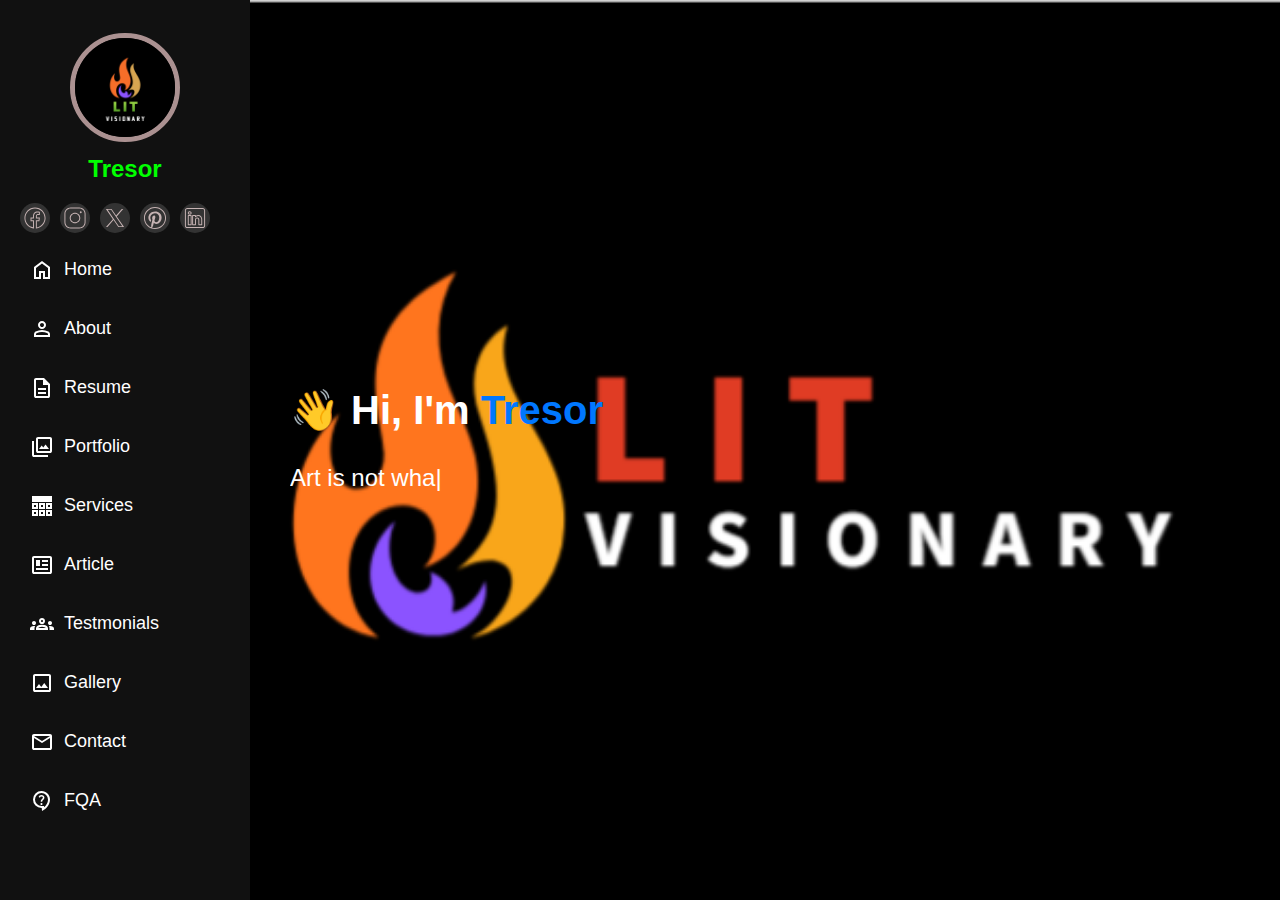
<file: index.html>
<!DOCTYPE html>
<html lang="en">

<head>
    <meta charset="UTF-8">
    <meta name="viewport" content="width=device-width, initial-scale=1.0">
    <title>Tresor | Personal Website</title>
    <link rel="shortcut icon" href="log.png" type="image/x-icon">
    <link rel="stylesheet" href="style.css">
    <svg style="display: none;">
        <symbol id="attachment-icon" viewBox="0 0 24 24" fill="none" stroke="currentColor" stroke-width="2"
            stroke-linecap="round" stroke-linejoin="round">
            <path
                d="M21.44 11.05L12 20.5a5.5 5.5 0 0 1-7.78-7.78l8.49-8.49a3.5 3.5 0 0 1 4.95 4.95L8.87 18.46a1.5 1.5 0 0 1-2.12-2.12L15 8" />
        </symbol>
    </svg>
</head>

<body>
    <div class="mobile-icon" onclick="toggleSidebar()">
        <span>&#9776;</span> <!-- Hamburger Icon -->
    </div>
    <!-- Main Container -->
    <div class="container">
        <!-- Left Block: Sidebar -->
        <nav class="sidebar">
            <div class="image">
                <img src="log.png" alt="">
            </div>

            <h2 class="logo">Tresor</h2>

            <ul class="social-media">
                <li><a href="https://facebook.com" target="_blank">
                        <svg class="icon">
                            <use xlink:href="icons.svg#facebook"></use>
                        </svg>
                    </a></li>
                <li><a href="https://instagram.com" target="_blank">
                        <svg class="icon">
                            <use xlink:href="icons.svg#instagram"></use>
                        </svg>
                    </a></li>
                <li><a href="https://x.com" target="_blank">
                        <svg class="icon">
                            <use xlink:href="icons.svg#x"></use>
                        </svg>
                    </a></li>
                <li><a href="https://pinterest.com" target="_blank">
                        <svg class="icon">
                            <use xlink:href="icons.svg#pinterest"></use>
                        </svg>
                    </a></li>
                <li><a href="https://linkedin.com" target="_blank">
                        <svg class="icon">
                            <use xlink:href="icons.svg#linked-in"></use>
                        </svg>
                    </a></li>
            </ul>

            <ul class="main-links">
                <li><a href="#home"><svg class="icon">
                            <use xlink:href="icon.svg#home"></use>
                        </svg>Home</a></li>
                <li><a href="#about"><svg class="icon">
                            <use xlink:href="icon.svg#about"></use>
                        </svg>About</a></li>
                <li><a href="#resume"><svg class="icon">
                            <use xlink:href="icon.svg#file"></use>
                        </svg>Resume</a></li>
                <li><a href="#portfolio"><svg class="icon">
                            <use xlink:href="icon.svg#portfolio"></use>
                        </svg>Portfolio</a></li>
                <li><a href="#service"><svg class="icon">
                            <use xlink:href="icon.svg#service"></use>
                        </svg>Services</a></li>
                <li><a href="#article"><svg class="icon">
                            <use xlink:href="icon.svg#blog"></use>
                        </svg>Article</a></li>
                <li><a href="#testmonials"><svg class="icon">
                            <use xlink:href="icon.svg#testmonial"></use>
                        </svg>Testmonials</a></li>
                <li><a href="#gallery"><svg class="icon">
                            <use xlink:href="icon.svg#gallery"></use>
                        </svg>Gallery</a></li>
                <li><a href="#contact"><svg class="icon">
                            <use xlink:href="icon.svg#contact"></use>
                        </svg>Contact</a></li>
                <li><a href="#fqa"><svg class="icon">
                            <use xlink:href="icon.svg#fqa"></use>
                        </svg>FQA</a></li>
            </ul>
        </nav>

        <!-- Right Block: Content -->
        <main class="content">
            <section id="home">
                <h1>👋 Hi, I'm <span class="name">Tresor</span></h1>
                <p class="quote"></p>
            </section>

            <section id="about">
                <div class="containe">
                    <h1 class="section-heading">About</h1>
                    <p class="intro-text">
                        I'm a dedicated and ambitious individual focused on turning visions into reality. With a strong
                        passion for growth, development, and impact, I continuously seek innovative ways to build,
                        inspire, and create lasting value. Committed to excellence and transformation, my journey is
                        driven by a clear vision of success, innovation, and making a meaningful difference.
                    </p>

                    <div class="about-content">
                        <div class="about-text">
                            <h3>UI/UX Designer & Web Developer</h3>
                            <p>
                                I am a creative UI/UX designer and web developer with a passion for building modern,
                                user-friendly websites and applications.
                            </p>

                            <ul class="about-list">
                                <li><strong>Birthday:</strong> <span>May 1, 1995</span></li>
                                <li><strong>Website:</strong> <span>www.example.com</span></li>
                                <li><strong>Phone:</strong> <span>+123 456 7890</span></li>
                                <li><strong>City:</strong> <span>New York, USA</span></li>
                                <li><strong>Age:</strong> <span>30</span></li>
                                <li><strong>Degree:</strong> <span>Master</span></li>
                                <li><strong>Email:</strong> <span>email@example.com</span></li>
                                <li><strong>Freelance:</strong> <span>Available</span></li>
                            </ul>
                        </div>

                        <div class="about-image">
                            <img src="log.png" alt="Profile Picture">
                        </div>
                    </div>

                    <p class="extra-text">
                        I take pride in delivering high-quality, visually appealing designs that enhance user
                        experience.
                        My expertise includes UI/UX design, front-end development, and creating intuitive digital
                        experiences.
                    </p>
                </div>
            </section>

            <section id="skills">
                <div class="container-sikills">
                    <h2 class="main-h2">Skills</h2>
                    <p>I specialize in front-end and back-end web development, building responsive and dynamic websites.
                    </p>

                    <div class="skill-content">
                        <div class="skill">
                            <div class="skills-header">
                                <h3>HTML</h3>
                                <h3 class="percent">100%</h3>
                            </div>
                            <div class="skill-bar">
                                <div class="skill-fill html"></div>
                            </div>
                        </div>

                        <div class="skill">
                            <div class="skills-header">
                                <h3>CSS</h3>
                                <h3 class="percent">85%</h3>
                            </div>
                            <div class="skill-bar">
                                <div class="skill-fill css"></div>
                            </div>
                        </div>

                        <div class="skill">
                            <div class="skills-header">
                                <h3>JavaScript</h3>
                                <h3 class="percent">75%</h3>
                            </div>
                            <div class="skill-bar">
                                <div class="skill-fill js"></div>
                            </div>
                        </div>

                        <div class="skill">
                            <div class="skills-header">
                                <h3>PHP</h3>
                                <h3 class="percent">60%</h3>
                            </div>
                            <div class="skill-bar">
                                <div class="skill-fill php"></div>
                            </div>
                        </div>
                    </div>
                </div>
            </section>

            <section id="resume">
                <h1 class="section-heading">Resume</h1>
                <div class="resume">
                    <div class="resume-sidebar">
                        <header>
                            <h2 class="name">Ingeri Tresor</h2>
                            <p>Web Developer | Designer</p>
                        </header>
                        <div class="section contact">
                            <h2>Contact</h2>
                            <p>Email: your.email@example.com</p>
                            <p>Phone: +123 456 7890</p>
                            <p>Website: yourwebsite.com</p>
                        </div>
                        <div class="section skills">
                            <h2>Skills</h2>
                            <ul>
                                <li>HTML, CSS, JavaScript</li>
                                <li>PHP, MySQL</li>
                                <li>Responsive Web Design</li>
                                <li>UI/UX Design</li>
                            </ul>
                        </div>
                    </div>
                    <div class="main-content">
                        <div class="section experience">
                            <h2>Work Experience</h2>
                            <p><strong>Job Title - Company Name</strong></p>
                            <p>Month Year - Present</p>
                            <p>Brief description of your responsibilities and achievements.</p>
                        </div>
                        <div class="section education">
                            <h2>Education</h2>
                            <p><strong>Degree - University Name</strong></p>
                            <p>Year of Graduation</p>
                        </div>
                    </div>
                </div>
            </section>

            <section id="stats">
                <h2 class="main-h2">By the Numbers</h2>
                <div class="stats-container">
                    <div class="stat-box">
                        <svg class="icons">
                            <use xlink:href="stats.svg#happy-client"></use>
                        </svg>
                        <div class="stat-des">
                            <h3>232</h3>
                            <p>Happy Clients</p>
                        </div>
                    </div>
                    <div class="stat-box">
                        <svg class="icons">
                            <use xlink:href="stats.svg#projects"></use>
                        </svg>
                        <div class="stat-des">
                            <h3>521</h3>
                            <p>Projects</p>
                        </div>
                    </div>
                    <div class="stat-box">
                        <svg class="icons">
                            <use xlink:href="stats.svg#support"></use>
                        </svg>
                        <div class="stat-des">
                            <h3>1453</h3>
                            <p>Hours Of Support</p>
                        </div>
                    </div>
                    <div class="stat-box">
                        <svg class="icons">
                            <use xlink:href="stats.svg#hard-work"></use>
                        </svg>
                        <div class="stat-des">
                            <h3>32</h3>
                            <p>Hard Workers</p>
                        </div>
                    </div>
                </div>
            </section>

            <section id="portfolio">
                <h1 class="section-heading">My Portfolio</h1>

                <div class="filter-buttons">
                    <button onclick="filterProjects('all')" class="active">All</button>
                    <button onclick="filterProjects('apps')">Apps</button>
                    <button onclick="filterProjects('websites')">Websites</button>
                    <button onclick="filterProjects('projects')">Projects</button>
                </div>

                <div class="portfolio">
                    <!-- Projects -->
                    <div class="project projects">
                        <div class="project-content">
                            <img src="log.png" alt="Chatbot Integration">
                            <div class="overlay">
                                <h3>Chatbot Integration</h3>
                                <div class="actions">
                                    <span class="view-image" onclick="openImageModal('log.png')">+</span>
                                    <span class="view-details" onclick="openDetailsModal('chatbot-details')">
                                        <svg width="24" height="24">
                                            <use xlink:href="#attachment-icon"></use>
                                        </svg>
                                    </span>
                                </div>
                            </div>
                        </div>
                    </div>

                    <div class="project projects">
                        <div class="project-content">
                            <img src="log.png" alt="AI Assistant">
                            <div class="overlay">
                                <h3>AI Assistant</h3>
                                <div class="actions">
                                    <span class="view-image" onclick="openImageModal('log.png')">+</span>
                                    <span class="view-details" onclick="openDetailsModal('ai-assistant-details')"><svg
                                            width="24" height="24">
                                            <use xlink:href="#attachment-icon"></use>
                                        </svg></span>
                                </div>
                            </div>
                        </div>
                    </div>

                    <div class="project projects">
                        <div class="project-content">
                            <img src="log.png" alt="Automation Tool">
                            <div class="overlay">
                                <h3>Automation Tool</h3>
                                <div class="actions">
                                    <span class="view-image" onclick="openImageModal('log.png')">+</span>
                                    <span class="view-details" onclick="openDetailsModal('automation-tool-details')">
                                        <svg width="24" height="24">
                                            <use xlink:href="#attachment-icon"></use>
                                        </svg></span>
                                </div>
                            </div>
                        </div>
                    </div>

                    <!-- Apps -->
                    <div class="project apps">
                        <div class="project-content">
                            <img src="log.png" alt="Task Manager App">
                            <div class="overlay">
                                <h3>Task Manager App</h3>
                                <div class="actions">
                                    <span class="view-image" onclick="openImageModal('log.png')">+</span>
                                    <span class="view-details" onclick="openDetailsModal('task-manager-details')">
                                        <svg width="24" height="24">
                                            <use xlink:href="#attachment-icon"></use>
                                        </svg>
                                    </span>
                                </div>
                            </div>
                        </div>
                    </div>

                    <div class="project apps">
                        <div class="project-content">
                            <img src="log.png" alt="Expense Tracker">
                            <div class="overlay">
                                <h3>Expense Tracker</h3>
                                <div class="actions">
                                    <span class="view-image" onclick="openImageModal('log.png')">+</span>
                                    <span class="view-details" onclick="openDetailsModal('expense-tracker-details')">
                                        <svg width="24" height="24">
                                            <use xlink:href="#attachment-icon"></use>
                                        </svg>
                                    </span>
                                </div>
                            </div>
                        </div>
                    </div>

                    <div class="project apps">
                        <div class="project-content">
                            <img src="log.png" alt="Health Tracker">
                            <div class="overlay">
                                <h3>Health Tracker</h3>
                                <div class="actions">
                                    <span class="view-image" onclick="openImageModal('log.png')">+</span>
                                    <span class="view-details" onclick="openDetailsModal('health-tracker-details')">
                                        <svg width="24" height="24">
                                            <use xlink:href="#attachment-icon"></use>
                                        </svg>
                                    </span>
                                </div>
                            </div>
                        </div>
                    </div>

                    <!-- Websites -->
                    <div class="project websites">
                        <div class="project-content">
                            <img src="log.png" alt="E-Commerce Store">
                            <div class="overlay">
                                <h3>E-Commerce Store</h3>
                                <div class="actions">
                                    <span class="view-image" onclick="openImageModal('log.png')">+</span>
                                    <span class="view-details" onclick="openDetailsModal('ecommerce-details')">
                                        <svg width="24" height="24">
                                            <use xlink:href="#attachment-icon"></use>
                                        </svg>
                                    </span>
                                </div>
                            </div>
                        </div>
                    </div>

                    <div class="project websites">
                        <div class="project-content">
                            <img src="log.png" alt="Portfolio Website">
                            <div class="overlay">
                                <h3>Portfolio Website</h3>
                                <div class="actions">
                                    <span class="view-image" onclick="openImageModal('log.png')">+</span>
                                    <span class="view-details" onclick="openDetailsModal('portfolio-details')">
                                        <svg width="24" height="24">
                                            <use xlink:href="#attachment-icon"></use>
                                        </svg>
                                    </span>
                                </div>
                            </div>
                        </div>
                    </div>

                    <div class="project websites">
                        <div class="project-content">
                            <img src="log.png" alt="Blog Platform">
                            <div class="overlay">
                                <h3>Blog Platform</h3>
                                <div class="actions">
                                    <span class="view-image" onclick="openImageModal('log.png')">+</span>
                                    <span class="view-details" onclick="openDetailsModal('blog-platform-details')">
                                        <svg width="24" height="24">
                                            <use xlink:href="#attachment-icon"></use>
                                        </svg>
                                    </span>
                                </div>
                            </div>
                        </div>
                    </div>
                </div>

                <!-- Hidden Details Sections -->
                <div id="chatbot-details" class="project-details hidden">
                    <h2>Chatbot Integration</h2>
                    <p>A chatbot powered by AI for customer service automation.</p>
                </div>

                <div id="ai-assistant-details" class="project-details hidden">
                    <h2>AI Assistant</h2>
                    <p>A smart AI assistant to automate daily tasks.</p>
                </div>

                <div id="automation-tool-details" class="project-details hidden">
                    <h2>Automation Tool</h2>
                    <p>A tool that automates repetitive tasks to boost efficiency.</p>
                </div>

                <div id="task-manager-details" class="project-details hidden">
                    <h2>Task Manager App</h2>
                    <p>A mobile task manager built using React Native and Firebase.</p>
                </div>

                <div id="expense-tracker-details" class="project-details hidden">
                    <h2>Expense Tracker</h2>
                    <p>A budgeting and expense tracking app for mobile users.</p>
                </div>

                <div id="health-tracker-details" class="project-details hidden">
                    <h2>Health Tracker</h2>
                    <p>A mobile app to track fitness and health goals.</p>
                </div>

                <div id="ecommerce-details" class="project-details hidden">
                    <h2>E-Commerce Store</h2>
                    <p>An online store with product listing, cart, and payment integration.</p>
                </div>

                <div id="portfolio-details" class="project-details hidden">
                    <h2>Portfolio Website</h2>
                    <p>A professional portfolio website to showcase work and skills.</p>
                </div>

                <div id="blog-platform-details" class="project-details hidden">
                    <h2>Blog Platform</h2>
                    <p>A blogging platform with user authentication and content management.</p>
                </div>

                <!-- Project Details Modal -->
                <div class="modal" id="detailsModal">
                    <div class="modal-content">
                        <span class="close" onclick="closeModal()">&times;</span>
                        <div id="modalBody"></div>
                    </div>
                </div>


                <!-- Image Modal -->
                <div class="modal" id="imageModal">
                    <span class="close" onclick="closeModal()">&times;</span>
                    <img class="modal-content" id="modalImg">
                </div>
            </section>

            <section id="service">
                <h1 class="section-heading">Our Services</h1>
                <div class="services">
                    <div class="service">
                        <h2>Web Development</h2>
                        <p>We create responsive and modern websites tailored to your needs, including e-commerce
                            platforms, CMS,
                            and web applications.
                            Our sites are optimized for speed, mobile responsiveness, and SEO to enhance user experience
                            and
                            visibility.
                        </p>
                    </div>
                    <div class="service">
                        <h2>Graphic Design</h2>
                        <p>Professional graphic design services including logos, branding, marketing materials, and
                            UI/UX
                            design.
                            We craft visually appealing graphics that enhance brand identity, improve customer
                            engagement, and
                            communicate
                            your message effectively across digital and print media.</p>
                    </div>
                    <div class="service">
                        <h2>E-Services</h2>
                        <p>Providing digital solutions to streamline business operations. Our services include online
                            booking
                            systems,
                            secure payment integrations, workflow automation, cloud-based tools, and IT consultancy. We
                            help
                            businesses
                            improve efficiency while ensuring smooth user interactions and convenience.</p>
                    </div>
                    <div class="service">
                        <h2>Data Analysis</h2>
                        <p>Helping businesses make data-driven decisions with analytics and insights. We specialize in
                            data
                            collection,
                            visualization, and performance tracking to uncover trends, optimize operations, and drive
                            strategic
                            growth.
                            Our insights help businesses stay ahead in competitive markets.</p>
                    </div>
                </div>

            </section>

            <section id="article">
                <h1 class="section-heading">Articles</h1>

                <!-- Search Input -->
                <div class="search">
                    <input type="text" id="search-input" placeholder="Search for articles..."
                        onkeyup="filterArticles()" />
                </div>

                <!-- Filters -->
                <div class="filters">
                    <label class="filter-checkbox"><input type="checkbox" id="filter-trending"
                            onchange="filterArticles()" /> 🔥 Trending</label>
                    <label class="filter-checkbox"><input type="checkbox" id="filter-featured"
                            onchange="filterArticles()" /> ⭐ Featured</label>
                    <label class="filter-checkbox"><input type="checkbox" id="filter-new" onchange="filterArticles()" />
                        🆕 New</label>
                    <label class="filter-checkbox"><input type="checkbox" id="filter-frontend"
                            onchange="filterArticles()" /> 🎨 Frontend</label>
                    <label class="filter-checkbox"><input type="checkbox" id="filter-backend"
                            onchange="filterArticles()" /> ⚙️ Backend</label>
                </div>

                <div id="articles-list" class="articles-list">
                    <!-- Article links will be dynamically inserted here -->
                </div>
            </section>

            <section id="testmonials">
                <h1 class="section-heading">Testimonials</h1>
                <div class="testimonial-container" onmouseover="pauseSlider()" onmouseleave="resumeSlider()">
                    <div class="testimonial-wrapper">
                        <div class="testimonial">
                            <div class="testimonial-content">
                                <p>
                                    <span class="p-span-t">“</span>
                                    Magnam dolores commodi suscipit. Necessitatibus eius consequatur ex aliquid fuga eum
                                    quidem. Sit
                                    sint consectetur velit. Quisquam quos quisquam cupiditate. Et nemo qui impedit
                                    suscipit alias
                                    ea. Quia fugiat sit in iste officiis commodi quidem hic quas
                                    <span class="p-span-b">”</span>
                                </p>
                                <span class="span"></span>
                            </div>
                            <div class="testimonial-img">
                                <img src="log.png" alt="User 1">
                                <h4>User 1</h4>
                                <h5>Designer</h5>
                            </div>
                        </div>
                        <div class="testimonial">
                            <div class="testimonial-content">
                                <p>
                                    <span class="p-span-t">“</span>
                                    Magnam dolores commodi suscipit. Necessitatibus eius consequatur ex aliquid fuga eum
                                    quidem. Sit
                                    sint consectetur velit. Quisquam quos quisquam cupiditate. Et nemo qui impedit
                                    suscipit alias
                                    ea. Quia fugiat sit in iste officiis commodi quidem hic quas
                                    <span class="p-span-b">”</span>
                                </p>
                                <span class="span"></span>
                            </div>
                            <div class="testimonial-img">
                                <img src="log.png" alt="User 2">
                                <h4>User 2</h4>
                                <h5>Manager</h5>
                            </div>
                        </div>
                        <div class="testimonial">
                            <div class="testimonial-content">
                                <p>
                                    <span class="p-span-t">“</span>
                                    Magnam dolores commodi suscipit. Necessitatibus eius consequatur ex aliquid fuga eum
                                    quidem. Sit
                                    sint consectetur velit. Quisquam quos quisquam cupiditate. Et nemo qui impedit
                                    suscipit alias
                                    ea. Quia fugiat sit in iste officiis commodi quidem hic quas
                                    <span class="p-span-b">”</span>
                                </p>
                                <span class="span"></span>
                            </div>
                            <div class="testimonial-img">
                                <img src="log.png" alt="User 3">
                                <h4>User 3</h4>
                                <h5>Enterprenuer</h5>
                            </div>
                        </div>
                        <div class="testimonial">
                            <div class="testimonial-content">
                                <p>
                                    <span class="p-span-t">“</span>
                                    Magnam dolores commodi suscipit. Necessitatibus eius consequatur ex aliquid fuga eum
                                    quidem. Sit
                                    sint consectetur velit. Quisquam quos quisquam cupiditate. Et nemo qui impedit
                                    suscipit alias
                                    ea. Quia fugiat sit in iste officiis commodi quidem hic quas
                                    <span class="p-span-b">”</span>
                                </p>
                                <span class="span"></span>
                            </div>
                            <div class="testimonial-img">
                                <img src="log.png" alt="User 4">
                                <h4>User 4</h4>
                                <h5>Artist</h5>
                            </div>
                        </div>
                        <div class="testimonial">
                            <div class="testimonial-content">
                                <p>
                                    <span class="p-span-t">“</span>
                                    Magnam dolores commodi suscipit. Necessitatibus eius consequatur ex aliquid fuga eum
                                    quidem. Sit
                                    sint consectetur velit. Quisquam quos quisquam cupiditate. Et nemo qui impedit
                                    suscipit alias
                                    ea. Quia fugiat sit in iste officiis commodi quidem hic quas
                                    <span class="p-span-b">”</span>
                                </p>
                                <span class="span"></span>
                            </div>
                            <div class="testimonial-img">
                                <img src="log.png" alt="User 5">
                                <h4>User 5</h4>
                                <h5>Teacher</h5>
                            </div>
                        </div>
                        <div class="testimonial">
                            <div class="testimonial-content">
                                <p>
                                    <span class="p-span-t">“</span>
                                    Magnam dolores commodi suscipit. Necessitatibus eius consequatur ex aliquid fuga eum
                                    quidem. Sit
                                    sint consectetur velit. Quisquam quos quisquam cupiditate. Et nemo qui impedit
                                    suscipit alias
                                    ea. Quia fugiat sit in iste officiis commodi quidem hic quas
                                    <span class="p-span-b">”</span>
                                </p>
                                <span class="span"></span>
                            </div>
                            <div class="testimonial-img">
                                <img src="log.png" alt="User 6">
                                <h4>User 6</h4>
                                <h5>Store Owner</h5>
                            </div>
                        </div>
                    </div>
                </div>
        
                <!-- Dots Below -->
                <div class="dots-container"></div>
            </section>

            <section id="gallery">
                <h1 class="section-heading">Gallery</h1>
                <!-- Gallery Grid -->
                <div class="gallery">
                    <div class="gallery-item" onclick="openModalGallery('log.png')">
                        <img src="log.png" alt="Abstract Painting">
                        <p class="image-description">Abstract Painting</p>
                    </div>
                    <div class="gallery-item" onclick="openModalGallery('log.png')">
                        <img src="log.png" alt="Stone Sculpture">
                        <p class="image-description">Stone Sculpture</p>
                    </div>
                    <div class="gallery-item" onclick="openModalGallery('log.png')">
                        <img src="log.png" alt="Sauna Room">
                        <p class="image-description">Sauna Room</p>
                    </div>
                    <div class="gallery-item" onclick="openModalGallery('log.png')">
                        <img src="log.png" alt="Landscape Painting">
                        <p class="image-description">Landscape Painting</p>
                    </div>
                    <div class="gallery-item" onclick="openModalGallery('log.png')">
                        <img src="log.png" alt="Luxury Sauna">
                        <p class="image-description">Luxury Sauna</p>
                    </div>
                    <div class="gallery-item" onclick="openModalGallery('log.png')">
                        <img src="log.png" alt="Modern Art">
                        <p class="image-description">Modern Art</p>
                    </div>
                </div>

                <!-- Modal for Image Preview -->
                <div id="imageModalGallery" class="modal-gallery">
                    <span class="close" onclick="closeModalGallery()">&times;</span>
                    <img class="modal-content-gallery" id="modalImgGallery">
                </div>
            </section>

            <section id="contact">
                <h1 class="section-heading">Contact</h1>
                <div class="contact-section">
                    <div class="contact-info">
                        <h2 class="contact-info-h2">Contact Info</h2>

                        <div class="contact-ico">
                            <svg class="c-icons">
                                <use xlink:href="i.svg#location"></use>
                            </svg>
                            <p><strong>Address:</strong> <span>123 Street, City, Country</span></p>
                        </div>
                        <div class="contact-ico">
                            <svg class="c-icons">
                                <use xlink:href="i.svg#phone"></use>
                            </svg>
                            <p><strong>Phone:</strong> <span>+123 456 7890</span></p>
                        </div>
                        <div class="contact-ico">
                            <svg class="c-icons">
                                <use xlink:href="i.svg#mail"></use>
                            </svg>
                            <p><strong>Email:</strong> <span>info@example.com</span></p>
                        </div>



                        <iframe
                            src="https://www.google.com/maps/embed?pb=!1m18!1m12!1m3!1d3151.835434509715!2d144.9559231153159!3d-37.81720997975153!2m3!1f0!2f0!3f0!3m2!1i1024!2i768!4f13.1!3m3!1m2!1s0x6ad65d5df0f8fd8b%3A0xe0f9b4bfc4db6fd8!2sMelbourne%2C%20Australia!5e0!3m2!1sen!2sus!4v1617165234343!5m2!1sen!2sus"
                            allowfullscreen=""></iframe>
                    </div>
                    <div class="contact-form">
                        <h2 id="contact-info-h2">Get in Touch</h2>
                        <form>
                            <div class="form-group">
                                <label for="name">Names</label>
                                <input type="text" name="name" placeholder="Your Name" required>
                            </div>

                            <div class="form-group">
                                <label for="email">Email</label>
                                <input type="email" name="email" placeholder="Your Email" required>
                            </div>

                            <div class="form-group">
                                <label for="subject">Subject</label>
                                <input type="text" name="subject" placeholder="Subject" required>
                            </div>

                            <div class="form-group">
                                <label for="message">Message</label>
                                <textarea name="message" rows="5" placeholder="Your Message" required></textarea>
                            </div>
                            <button type="submit">Send Message</button>
                        </form>
                    </div>
                </div>
            </section>

            <section id="fqa">
                <h1 class="section-heading">Frequent Asked Question</h1>
                <div class="faq-section">
                    <div class="faq-item">
                        <div class="faq-question">What is Golden Art Painting?</div>
                        <div class="faq-answer">
                            <p>Golden Art Painting specializes in high-quality paintings and artistic designs. We
                                provide custom art pieces, modern paintings, and wall decor to suit your space.</p>
                            <p>Golden Art Painting specializes in high-quality paintings and artistic designs. We
                                provide custom art pieces, modern paintings, and wall decor to suit your space.</p>
                            <p>Golden Art Painting specializes in high-quality paintings and artistic designs. We
                                provide custom art pieces, modern paintings, and wall decor to suit your space.</p>
                            <p>Golden Art Painting specializes in high-quality paintings and artistic designs. We
                                provide custom art pieces, modern paintings, and wall decor to suit your space.</p>
                            <p>Golden Art Painting specializes in high-quality paintings and artistic designs. We
                                provide custom art pieces, modern paintings, and wall decor to suit your space.</p>
                            <p>Golden Art Painting specializes in high-quality paintings and artistic designs. We
                                provide custom art pieces, modern paintings, and wall decor to suit your space.</p>
                            <p>Golden Art Painting specializes in high-quality paintings and artistic designs. We
                                provide custom art pieces, modern paintings, and wall decor to suit your space.</p>
                            <p>Golden Art Painting specializes in high-quality paintings and artistic designs. We
                                provide custom art pieces, modern paintings, and wall decor to suit your space.</p>
                            <p>Golden Art Painting specializes in high-quality paintings and artistic designs. We
                                provide custom art pieces, modern paintings, and wall decor to suit your space.</p>
                            <p>Golden Art Painting specializes in high-quality paintings and artistic designs. We
                                provide custom art pieces, modern paintings, and wall decor to suit your space.</p>
                            <p>Golden Art Painting specializes in high-quality paintings and artistic designs. We
                                provide custom art pieces, modern paintings, and wall decor to suit your space.</p>
                        </div>
                    </div>

                    <div class="faq-item">
                        <div class="faq-question">Do you ship internationally?</div>
                        <div class="faq-answer">Yes, we offer international shipping through DHL with real-time
                            tracking. Customers
                            can track their orders through a provided tracking number after dispatch.</div>
                    </div>

                    <div class="faq-item">
                        <div class="faq-question">What payment methods do you accept?</div>
                        <div class="faq-answer">We accept Visa, Mastercard, Mobile Money (MTN & Airtel), and other
                            payment options
                            via Pesapal and Flutterwave. We ensure secure transactions for all payments.</div>
                    </div>

                    <div class="faq-item">
                        <div class="faq-question">Are your paintings hand-made?</div>
                        <div class="faq-answer">All our paintings are hand-painted by professional artists using
                            high-quality
                            materials. We ensure that every piece is unique and meets the highest standards of
                            craftsmanship.</div>
                    </div>

                    <div class="faq-item">
                        <div class="faq-question">How long does shipping take?</div>
                        <div class="faq-answer">Shipping times depend on your location. Local deliveries take 2-5
                            business days,
                            while international deliveries may take 7-14 business days.</div>
                    </div>

                    <div class="faq-item">
                        <div class="faq-question">Do you offer custom paintings?</div>
                        <div class="faq-answer">Yes, we offer custom paintings based on your preferences. You can
                            provide reference
                            images, colors, and dimensions to get a unique piece.</div>
                    </div>

                    <div class="faq-item">
                        <div class="faq-question">What materials do you use for your paintings?</div>
                        <div class="faq-answer">We use high-quality acrylic and oil paints on premium canvas. Our
                            materials ensure
                            long-lasting durability and vibrant colors.</div>
                    </div>

                    <div class="faq-item">
                        <div class="faq-question">Can I return or exchange a painting?</div>
                        <div class="faq-answer">We accept returns or exchanges within 7 days of receiving your order.
                            The painting
                            must be in its original condition. Return shipping costs apply.</div>
                    </div>

                    <div class="faq-item">
                        <div class="faq-question">How can I take care of my painting?</div>
                        <div class="faq-answer">Avoid direct sunlight and moisture. Clean gently with a dry, soft cloth.
                            Do not use
                            cleaning liquids or chemicals.</div>
                    </div>

                    <div class="faq-item">
                        <div class="faq-question">Do you offer framing services?</div>
                        <div class="faq-answer">Yes, we offer framing options for all paintings. You can select a frame
                            that suits
                            your decor during checkout.</div>
                    </div>
                </div>

                <!-- Modal -->
                <div class="modal" id="faqModal">
                    <div class="modal-content">
                        <div class="close-fqa">
                            <h2 id="modalqtn"></h2>
                            <span class="modal-close">&times;</span>
                        </div>
                        <div id="modalText"></div>
                    </div>
                </div>
            </section>

            <footer class="footer">
                <div>
                    <a href="#">Home</a>|
                    <a href="#">Gallery</a>|
                    <a href="#">Shop</a>|
                    <a href="#">Contact</a>
                </div>
                <p>&copy; 2025 Ingeri Tresor | All Rights Reserved</p>
                <p>Designed by Lit</p>
            </footer>
        </main>
    </div>
    <script src="script.js"></script>
</body>

</html>
</file>
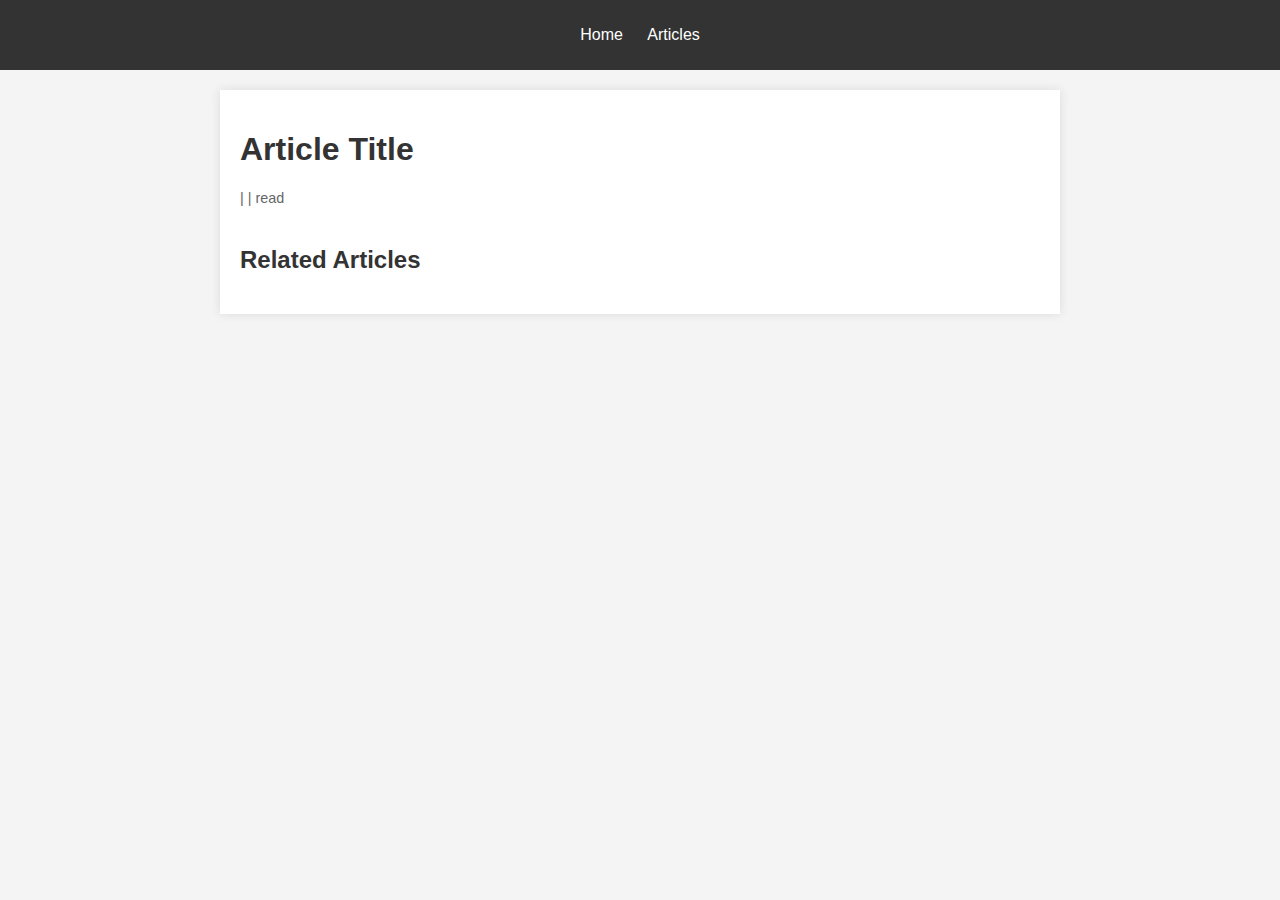
<file: articles/article-template.html>
<!DOCTYPE html>
<html lang="en">
<head>
    <meta charset="UTF-8">
    <meta name="viewport" content="width=device-width, initial-scale=1.0">
    <title id="article-title">Article Title</title>
    <link rel="stylesheet" href="styles.css">
</head>
<body>
    <!-- Header with Links -->
    <header>
        <nav>
            <ul>
                <li><a href="../index.html">Home</a></li>
                <li><a href="articles.html">Articles</a></li>
            </ul>
        </nav>
    </header>

    <!-- Main Article Section -->
    <div class="article-container">
        <article id="article-content">
            <!-- Article title -->
            <h1 id="article-title-content">Article Title</h1>
            <!-- Article meta info: author and date -->
            <div class="meta">
                <span id="author"></span> | 
                <span id="date"></span> | 
                <span id="read-time"></span> read
            </div>
            <!-- Article content -->
            <div id="article-text"></div>
        </article>

        <!-- Related Articles Section -->
        <section id="related-articles">
            <h2>Related Articles</h2>
            <ul id="related-articles-list"></ul>
        </section>
    </div>
  
    <script>
        // Function to fetch and load the article from the JSON file
        document.addEventListener("DOMContentLoaded", function() {
            const articleId = new URLSearchParams(window.location.search).get("id");
            console.log("Article ID from URL:", articleId); // Debugging log
    
            fetch("articles.json")
                .then(response => {
                    if (!response.ok) {
                        throw new Error("Network response was not ok");
                    }
                    return response.json();
                })
                .then(articles => {
                    console.log("Articles fetched:", articles); // Debugging log
    
                    const article = articles.find(a => a.id === Number(articleId));
                    console.log("Article found:", article); // Debugging log
    
                    if (article) {
                        // Set the article title
                        document.getElementById("article-title").textContent = article.title;
                        document.getElementById("article-title-content").textContent = article.title;
    
                        // Set the article meta information
                        document.getElementById("author").textContent = `By ${article.author}`;
                        document.getElementById("date").textContent = article.date;
                        
                        // Calculate reading time (approx 200 words per minute)
                        const wordCount = article.content.filter(c => c.type === "paragraph")
                                                         .map(c => c.text.split(/\s+/).length)
                                                         .reduce((sum, count) => sum + count, 0);
                        const readTime = Math.ceil(wordCount / 200);
                        document.getElementById("read-time").textContent = readTime;
    
                        // Set the article content (headings, paragraphs, lists, and tables)
                        const contentDiv = document.getElementById("article-text");
                        article.content.forEach(content => {
                            if (content.type === "heading") {
                                const heading = document.createElement(`h${content.level}`);
                                heading.textContent = content.text;
                                contentDiv.appendChild(heading);
                            } else if (content.type === "paragraph") {
                                const p = document.createElement("p");
                                p.textContent = content.text;
                                contentDiv.appendChild(p);
                            } else if (content.type === "list") {
                                const ul = document.createElement("ul");
                                content.items.forEach(item => {
                                    const li = document.createElement("li");
                                    li.textContent = item;
                                    ul.appendChild(li);
                                });
                                contentDiv.appendChild(ul);
                            } else if (content.type === "table") {
                                const table = document.createElement("table");
                                const thead = document.createElement("thead");
                                const tr = document.createElement("tr");
                                content.headers.forEach(header => {
                                    const th = document.createElement("th");
                                    th.textContent = header;
                                    tr.appendChild(th);
                                });
                                thead.appendChild(tr);
                                table.appendChild(thead);
    
                                const tbody = document.createElement("tbody");
                                content.rows.forEach(row => {
                                    const tr = document.createElement("tr");
                                    row.forEach(cell => {
                                        const td = document.createElement("td");
                                        td.textContent = cell;
                                        tr.appendChild(td);
                                    });
                                    tbody.appendChild(tr);
                                });
                                table.appendChild(tbody);
    
                                contentDiv.appendChild(table);
                            }
                        });
    
                        // Set the related articles
                        const relatedArticlesList = document.getElementById("related-articles-list");
                        article.related_articles.forEach(related => {
                            const relatedArticle = articles.find(a => a.id === related.id);
                            if (relatedArticle) {
                                const li = document.createElement("li");
                                const a = document.createElement("a");
                                a.href = `article-template.html?id=${relatedArticle.id}`;
                                a.textContent = relatedArticle.title;
                                li.appendChild(a);
                                relatedArticlesList.appendChild(li);
                            }
                        });
                    } else {
                        console.log("No article found with ID:", articleId); // Debugging log
                    }
                })
                .catch(error => {
                    console.error("Error fetching articles:", error); // Debugging log
                });
        });
    </script>
    
</body>
</html>
</file>
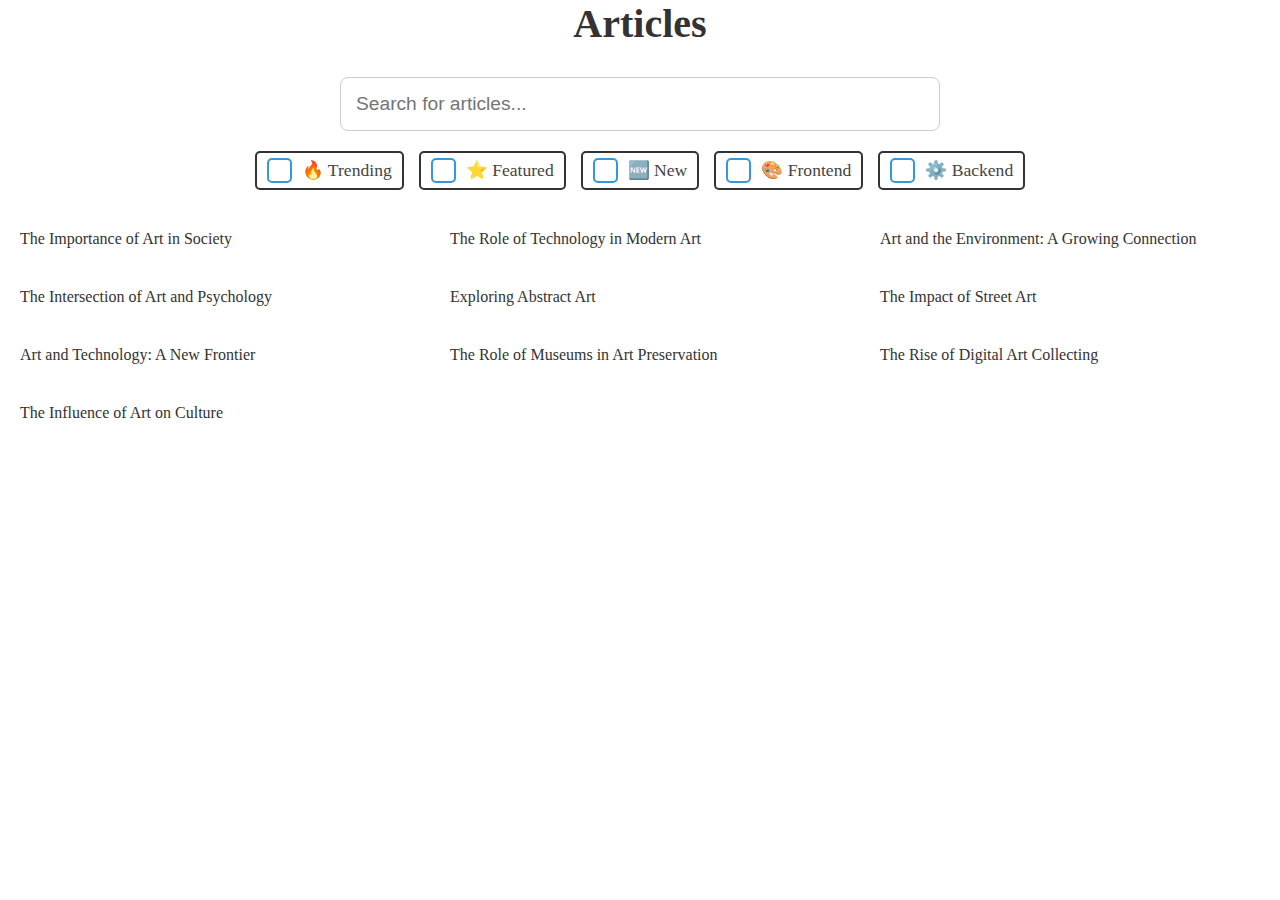
<file: articles/articles.html>
<!DOCTYPE html>
<html lang="en">
<head>
    <meta charset="UTF-8">
    <meta name="viewport" content="width=device-width, initial-scale=1.0">
    <title>Articles</title>
    <link rel="stylesheet" href="style.css">
</head>
<body>

    <h1>Articles</h1>

    <!-- Search Input -->
    <div class="search">
        <input type="text" id="search-input" placeholder="Search for articles..." onkeyup="filterArticles()" />
    </div>

    <!-- Filters -->
    <div class="filters">
        <label class="filter-checkbox"><input type="checkbox" id="filter-trending" onchange="filterArticles()" /> 🔥 Trending</label>
        <label class="filter-checkbox"><input type="checkbox" id="filter-featured" onchange="filterArticles()" /> ⭐ Featured</label>
        <label class="filter-checkbox"><input type="checkbox" id="filter-new" onchange="filterArticles()" /> 🆕 New</label>
        <label class="filter-checkbox"><input type="checkbox" id="filter-frontend" onchange="filterArticles()" /> 🎨 Frontend</label>
        <label class="filter-checkbox"><input type="checkbox" id="filter-backend" onchange="filterArticles()" /> ⚙️ Backend</label>
    </div>

    <div id="articles-list" class="articles-list">
        <!-- Article links will be dynamically inserted here -->
    </div>

    <script>
        let articles = [];  // Global variable to store fetched articles

        // Function to fetch and display articles
        async function fetchArticles() {
            try {
                const response = await fetch('articles.json');
                const data = await response.json();
                articles = data;  // Store the articles globally

                // Initially display all articles
                displayArticles(articles);
            } catch (error) {
                console.error('Error fetching articles:', error);
            }
        }

        // Function to display articles
        function displayArticles(filteredArticles) {
            const articlesList = document.getElementById('articles-list');
            articlesList.innerHTML = '';  // Clear any existing articles

            filteredArticles.forEach(article => {
                const articleLink = document.createElement('a');
                articleLink.href = `article-template.html?id=${article.id}`;
                articleLink.classList.add('article-link');
                articleLink.textContent = article.title;

                // Append the article link to the list
                articlesList.appendChild(articleLink);
            });
        }

        // Real-time filtering function
        function filterArticles() {
            const searchQuery = document.getElementById('search-input').value.toLowerCase();

            // Get selected filters
            const filters = [];
            if (document.getElementById('filter-trending').checked) filters.push("Trending");
            if (document.getElementById('filter-featured').checked) filters.push("Featured");
            if (document.getElementById('filter-new').checked) filters.push("New");
            if (document.getElementById('filter-frontend').checked) filters.push("Frontend");
            if (document.getElementById('filter-backend').checked) filters.push("Backend");

            // Filter articles based on search query and selected filters
            const filteredArticles = articles.filter(article => {
                const matchesSearch = article.title.toLowerCase().includes(searchQuery);
                const matchesFilters = filters.every(filter => article.filters && article.filters.includes(filter));

                return matchesSearch && matchesFilters;
            });

            // Display filtered articles
            displayArticles(filteredArticles);
        }

        // Call the function to fetch articles when the page loads
        fetchArticles();
    </script>
</body>
</html>
</file>
<file: articles/styles.css>
/* Basic styling for the article page */
body {
    font-family: Arial, sans-serif;
    margin: 0;
    padding: 0;
    background-color: #f4f4f4;
    color: #333;
}

header {
    background-color: #333;
    color: white;
    padding: 10px 0;
    text-align: center;
}

header nav ul {
    list-style-type: none;
    padding: 0;
}

header nav ul li {
    display: inline;
    margin-right: 20px;
}

header nav ul li a {
    color: white;
    text-decoration: none;
}

.article-container {
    max-width: 800px;
    margin: 20px auto;
    background-color: white;
    padding: 20px;
    box-shadow: 0 0 10px rgba(0, 0, 0, 0.1);
}

h1, h2, h3 {
    font-size: 2em;
    color: #333;
}

h2 {
    font-size: 1.5em;
}

.meta {
    font-size: 0.9em;
    color: #666;
    margin-bottom: 20px;
}

#article-text p {
    font-size: 1.1em;
    line-height: 1.6;
    margin-bottom: 20px;
}

ul {
    list-style-type: disc;
    margin-left: 20px;
}

table {
    width: 100%;
    border-collapse: collapse;
    margin: 20px 0;
}

th, td {
    padding: 10px;
    text-align: left;
    border: 1px solid #ddd;
}

th {
    background-color: #f4f4f4;
}

#related-articles h2 {
    font-size: 1.5em;
    color: #333;
    margin-top: 40px;
}

#related-articles ul {
    list-style-type: none;
    padding: 0;
}

#related-articles ul li {
    margin-bottom: 10px;
}

#related-articles ul li a {
    text-decoration: none;
    color: #007BFF;
}

#related-articles ul li a:hover {
    text-decoration: underline;
}
</file>
<file: style.css>
/* Reset default margins */
* {
    margin: 0;
    padding: 0;
    box-sizing: border-box;
    font-family: Arial, sans-serif;
    user-select: non;
}

.section-heading{
    color: #87CEEB;
    padding-top: 20px;
}

/* Main Container */
.container {
    display: flex;
    height: 100vh;
}

/* Sidebar (Left Block) */
.sidebar {
    width: 250px;
    background: #111;
    color: #fff;
    padding: 20px;
    display: flex;
    flex-direction: column;
    /* align-items: center; */
    overflow-y: auto;
    overflow-x: hidden;
}

.image {
    max-width: 150px;
    max-height: 150px;
    border-radius: 50%;
    display: flex;
    justify-content: center;
    align-items: center;
    margin: 0 auto;
}

.image img {
    max-width: 90%;
    max-height: 90%;
    object-fit: contain;
    border-radius: 50%;
    border: #ab9191 5px solid;
}

.logo {
    font-size: 24px;
    margin-bottom: 20px;
    color: #0f0;
    text-align: center;
}

.sidebar .main-links {
    list-style: none;
    width: 100%;
}

.sidebar .main-links li {
    margin: 15px 0;
}

.sidebar .main-links li a {
    color: white;
    text-decoration: none;
    font-size: 18px;
    display: block;
    padding: 10px;
    transition: 0.3s;
}

.sidebar .main-links li a:hover {
    background: #0f0;
    color: #000;
}

/* Content (Right Block) */
.content {
    flex: 1;
    background: #f1f1f1;
    color: white;
    overflow-y: auto;
    scroll-behavior: smooth;
}

.main-h2{
    padding: 30px 0;
    color: #4caf50;
    text-align: left;
}

.icon {
    width: 24px;
    height: 24px;
    fill: #fff;
    /* Icon color */
    display: inline-block;
    /* Ensures margin applies only to the icon */
    margin-right: 10px;
    /* Space between icon and text */
    vertical-align: middle;
    /* Keeps it aligned with text */
}

/* For WebKit browsers (Chrome, Edge, Safari) */
::-webkit-scrollbar {
    width: 10px;
    /* Width of vertical scrollbar */
    height: 10px;
    /* Height of horizontal scrollbar */
}

/* Track (background of the scrollbar) */
::-webkit-scrollbar-track {
    background: #f1f1f1;
    /* Light gray background */
    border-radius: 10px;
}

/* Handle (the draggable part) */
::-webkit-scrollbar-thumb {
    background: #333;
    /* Darker color for contrast */
    border-radius: 10px;
}

/* Handle on hover */
::-webkit-scrollbar-thumb:hover {
    background: #555;
}

/* Firefox Scrollbar */
* {
    scrollbar-width: thin;
    /* Makes it thinner */
    scrollbar-color: #333 #f1f1f1;
    /* Thumb color and Track color */
}

/* Social Media Icons */
.social-media {
    list-style: none;
    display: flex;
    gap: 10px;
}

.social-media li {
    display: inline-block;
}

.social-media li a {
    display: flex;
    width: 30px;
    height: 30px;
    background-color: #333;
    justify-content: center;
    align-items: center;
    border-radius: 50%;
}

.social-media li a:hover {
    background-color: #0f0;
    color: #000;
}

.social-media svg {
    max-width: 24px;
    max-height: 24px;
    margin: 0 auto;
    fill: #c6b3b3;
}

.social-media li a:hover svg {
    fill: #000;
}

/**/
#home {
    height: 100vh;
    display: flex;
    flex-direction: column;
    justify-content: center;
    background-image: url(back.png);
    background-repeat: no-repeat;
    background-size: cover;
    background-position: center;
    padding: 0 40px;
    user-select: none;
}

#home h1{
    text-align: left;
    color: #fff;
}

.name {
    color: #0077ff;
    /* Your preferred color */
    font-weight: bold;
}

.quote {
    font-size: 1.5rem;
    color: #fff;
    min-height: 50px;
    /* Prevent layout shift */
}

.quote::after {
    content: "|";
    /* Cursor symbol */
    display: inline-block;
    animation: blink 0.6s infinite alternate;
}

/**/
.containe {
    background-color: rgba(250, 239, 241, 0.5);
    padding: 20px;
    max-width: 1100px;
    margin: 0 auto;
}

.intro-text {
    font-size: 18px;
    color: #555;
    margin-bottom: 30px;
}

.about-content {
    display: flex;
    flex-wrap: wrap;
    justify-content: space-between;
    align-items: center;
    text-align: left;
}

.about-text {
    flex: 1;
    padding-right: 30px;
}

.about-text h3 {
    font-size: 24px;
    color: #222;
    margin-bottom: 15px;
}

.about-text p {
    font-size: 16px;
    color: #666;
    margin-bottom: 20px;
}

.about-list {
    list-style: none;
    padding: 0;
}

.about-list li {
    display: flex;
    font-size: 16px;
    margin-bottom: 10px;
}

.about-list li span{
    flex: 1;
}

.about-list strong {
    width: 100px;
    color: #1abc9c;
}

.about-list span {
    color: #555;
}

.about-image {
    flex: 1;
    text-align: center;
}

.about-image img {
    width: 100%;
    max-width: 350px;
    border-radius: 10px;
    box-shadow: 0 4px 8px rgba(0, 0, 0, 0.1);
}

.extra-text {
    font-size: 16px;
    color: #555;
    margin-top: 30px;
}

.about-text h3, .container-sikills h2{
    color: #2ecc71;
}

/* Responsive Design */
@media (max-width: 768px) {
    .about-content {
        flex-direction: column;
        padding: 0 20px;
    }

    .about-text {
        padding-right: 0;
        margin-bottom: 20px;
    }

    .about-image img {
        max-width: 250px;
    }
}

/* */
#skills {
    color: #333;
    padding: 40px;
    background-color: rgba(250, 239, 241, 1);
}

.container-sikills {
    display: flex;
    flex-direction: column;
    gap: 20px;
}

.skill-bar {
    height: 10px;
    margin: auto;
    overflow: hidden;
    background-color: #ddd;
}

.skill-fill {
    height: 100%;
    background: #4caf50;
    width: 0;
    /* Default: Animated in JS */
    transition: width 1s ease-in-out;
}

.skill-content {
    display: grid;
    grid-template-columns: repeat(2, 1fr);
    gap: 20px;
}

.skills-header {
    display: flex;
}

.skills-header h3 {
    flex: 1;
}

.skills-header .percent {
    text-align: end;
}

/* Individual skill widths */
.html {
    width: 100%;
}

.css {
    width: 85%;
}

.js {
    width: 75%;
}

.php {
    width: 60%;
}

@media (max-width: 768px){
    .skill-content {
        display: flex;
        flex-direction: column;
    }
}

/*  */
#stats {
    text-align: center;
    padding: 50px 20px;
    background: #f4f4f4;
}

.stats-container {
    display: flex;
    justify-content: center;
    gap: 20px;
    flex-wrap: wrap;
}

.stat-box {
    display: flex;
    flex-direction: row;
    padding: 20px;
    width: 220px;
    border: 2px solid rgb(243, 204, 204);
}

.stat-box svg {
    flex: 1;
}

.stat-des {
    flex: 1;
    text-align: left;
}

.stat-box h3 {
    font-size: 2rem;
    color: #60666c;
}

.stat-box p {
    font-size: 1rem;
    color: #333;
}

.icons {
    width: 100px;
    height: 50px;
    fill: #87CEFA;
    /* Icon color */
    display: inline-block;
    /* Ensures margin applies only to the icon */
    margin-right: 10px;
    /* Space between icon and text */
    vertical-align: middle;
    /* Keeps it aligned with text */
}

/**/
#resume {
    background-color: #fafafa;
    padding: 20px;
    color: #000;
}

.resume {
    max-width: 900px;
    margin: 20px auto;
    background: #fafafa;
    padding: 20px;
    display: grid;
    grid-template-columns: 1fr 2fr;
    gap: 20px;
}

.resume-sidebar {
    background: #2c3e50;
    color: #fff;
    padding: 20px;
    border-radius: 5px;
}

.resume-sidebar h2{
    color: #f39c12;
    padding-bottom: 15px;
}

.main-content {
    padding: 20px;
}

.main-content h2{
    padding-bottom: 15px;
    padding: -20px 0;
    color: #7B68EE;
}

.section {
    margin-top: 30px;
    position: relative;
    margin-bottom: 20px;
    padding: 10px;
    border-left: 4px solid #3498db;
}

.section::before {
    content: "";
    position: absolute;
    width: 12px;
    height: 12px;
    background: #fafafa00;
    border: 2px solid #3498db;
    border-radius: 50%;
    left: -8px;
    top: -10px;
}

#resume ul {
    padding-left: 20px;
    list-style: square;
}

@media (max-width: 768px){
    .resume {
        grid-template-columns: 1fr;
    }
}

/* */

#service {
    background-color: rgb(251, 249, 234);
    padding: 20px;
}

.services {
    display: grid;
    grid-template-columns: repeat(2, 1fr);
    gap: 20px;
    margin: 20px auto;
    padding: 20px;
    border-radius: 5px;
    color: #000;
}

.service {
    display: flex;
    gap: 10px;
    padding: 15px;
    border: 1px solid rgb(31, 2, 249);
    border-radius: 5px;
}

.service h2 {
    margin: 0 0 10px;
    color: #2c3e50;

    position: relative;
    display: flex;
    align-items: center;
}

.service p {
    border-left: 4px solid #3498db;
    padding-left: 10px;
}

@media (max-width: 900px) {
    /* Switch to a single-column layout */
    .services {
        grid-template-columns: 1fr;
        padding: 10px;
    }

    /* Ensure background color is applied correctly */
    #service {
        background-color: #fff; /* Change background color on small screens */
    }

    .service {
        background-color: #f8f9fa; /* Light grey for contrast */
        padding: 10px;
    }
}

/**/
#contact {
    background: #fff;
    padding: 20px;
}

.contact-section {
    display: flex;
    padding: 20px;
    border-radius: 5px;
    gap: 20px;
}

.contact-info {
    flex: 1;
    padding: 20px;
    background: #2c3e50;
    color: #fff;
    border-radius: 5px;
}

.contact-info-h2,
#contact-info-h2 {
    color: #42b05c;
    padding: 20px 0;
}

.contact-form {
    flex: 1;
    padding: 20px;
}

.form-group input,
.form-group textarea {
    width: 100%;
    padding: 10px;
    margin: 10px 0;
    border: 1px solid #ccc;
    border-radius: 5px;
}

.form-group label{
    color: #000;
}

.form-group input:focus,
.form-group textarea:focus {
    border: 1px solid #7a97f9;
    outline: none;
}

.form-group textarea {
    resize: none;
}

.contact-form button {
    background: #42b05c;
    color: white;
    padding: 10px;
    border: none;
    cursor: pointer;
    border-radius: 5px;
    width: 100%;
}

iframe {
    width: 100%;
    height: 150px;
    border: none;
    margin-top: 10px;
    border-radius: 5px;
}

.contact-ico {
    display: flex;
    margin-bottom: 20px;
}

.contact-ico p {
    display: flex;
    flex-direction: column;
    height: 50px;
    margin-top: 0px;
}

.contact-ico p strong {
    color: #42b05c;
}

#contact .c-icons {
    width: 30px;
    height: 30px;
    fill: #42b05c;
    margin-right: 20px;
    vertical-align: middle;
    padding: 10px;
    border-radius: 50%;
    background-color: #ccc;
}

@media (max-width: 900px){
    .contact-section{
        flex-direction: column;
        max-width: 600px;
        margin: 0 auto;
    }
}

/*  */
/* Global Reset */
* {
    margin: 0;
    padding: 0;
    box-sizing: border-box;
    font-family: Arial, sans-serif;
}



.testimonial-container {
    user-select: none;
    width: 900px;
    overflow: hidden;
    position: relative;
    border-radius: 10px;
    background: rgb(227, 239, 249);
    padding: 10px 0;
    margin: 0 auto;
    cursor: pointer;
}

/* Testimonial Section */
.testimonial {
    display: flex;
    flex-direction: column;
    align-items: center;
    justify-content: center;
    min-width: 300px;
    margin: 0;
    padding: 20px;
    text-align: center;
}


.testimonial-wrapper {
    display: flex;
    transition: transform 0.5s ease-in-out;
}

/*  */
#testmonials{
    padding: 20px 0;
    background-color: #fff;
}

/* Testimonial Content */
.testimonial-content {
    position: relative;
    z-index: 1;
    margin-bottom: 20px;
}

/* Styling the paragraph inside testimonial-content */
.testimonial-content p {
    font-size: 14px;
    color: #555;
    background-color: #fff;
    font-style: italic;
    position: relative;
    z-index: 100;
    padding: 10px;
    border-radius: 7px;
}

.testimonial-content p .p-span-t,
.testimonial-content p .p-span-b {
    position: absolute;
    color: blue;
    font-family: 'poppinis', sans-serif;
    font-size: 48px;
    height: 3px;
}

.testimonial-content p .p-span-t {
    left: 0;
    top: 0;
}

.testimonial-content .span {
    content: "";
    position: absolute;
    top: calc(100% - 15px);
    left: 50%;
    width: 25px;
    height: 25px;
    background: #fff;
    transform: translateX(-50%) rotate(45deg);
    z-index: -3;
}

/* Image and Name */
.testimonial-img {
    display: flex;
    flex-direction: column;
    align-items: center;
    margin-top: 10px;
}

.testimonial-img img {
    width: 100px;
    height: 100px;
    border-radius: 50%;
    margin-bottom: 5px;
}

.testimonial-img h4 {
    margin-top: 5px;
    font-size: 20px;
    color: #333;
    margin-bottom: 5px;
}

.testimonial-img h5 {
    color: #555;
    font-size: 14px;
}

/* Dots (Pagination) */
.dots-container {
    display: flex;
    justify-content: center;
    margin-top: 10px;
    user-select: none;
}

.dot {
    width: 15px;
    height: 15px;
    margin: 0 5px;
    background: #bbbbbb00;
    border: 2px blue solid;
    border-radius: 50%;
    cursor: pointer;
    transition: background 0.3s ease;
}

.dot.active {
    background: blue;
}

/* Mobile Responsive */
@media (max-width: 900px) {
    .testimonial-container {
        width: 300px;
        padding: 10px;
    }

    .testimonial-wrapper {
        display: flex; /* Stack testimonials vertically */
    }

    .testimonial {
        min-width: 100%; /* Ensure each testimonial takes full width */
        margin: 10px 0;
        padding: 15px;
    }

    .testimonial-img img {
        width: 80px;
        height: 80px;
    }

    .testimonial-img h4 {
        font-size: 16px;
    }

    .testimonial-img h5 {
        font-size: 12px;
    }

    .testimonial-content p {
        font-size: 13px;
    }

    .dot {
        width: 10px;
        height: 10px;
    }
}

/*  */
.footer {
    background: #fafafa;
    color: #000;
    text-align: center;
    padding: 20px;
}

.footer a {
    color: #f4b400;
    text-decoration: none;
    margin: 0 10px;
    font-size: 14px;
}

.footer a:hover {
    text-decoration: underline;
}

.footer p {
    font-size: 14px;
    margin-top: 10px;
    color: #000;
}

/*  */
#fqa{
    padding: 40px 20px;
    background-color: rgb(241, 231, 241);
}

.faq-section {
    display: grid;
    grid-template-columns: repeat(2, 1fr);
    margin: 0 auto;
    padding: 20px;
    row-gap: 20px;
    column-gap: 30px;
}

.faq-item {
    background: #fff;
    border-radius: 5px;
    border: 1px solid #ddd;
    cursor: pointer;
    transition: 0.3s;
}

.faq-item:hover {
    background: #e0e0e0;
}

.faq-question {
    background: #333;
    color: #fff;
    padding: 15px;
    font-size: 16px;
    display: flex;
    justify-content: space-between;
    align-items: center;
}

.faq-question::after {
    content: "+";
    font-size: 20px;
    font-weight: bold;
}

.faq-answer {
    display: none;
    padding: 10px;
    color: #333;
    font-size: 14px;
}

/* Full-screen Modal */
#fqa .modal {
    display: none;
    position: fixed;
    top: 0;
    left: 0;
    width: 100%;
    height: 100%;
    background: rgba(0, 0, 0, 0.7);
    justify-content: center;
    align-items: center;
    overflow-y: auto;
}

#fqa .modal-content {
    background: white;
    position: fixed;
    border-radius: 5px;
    max-width: 600px;
    width: 90%;
    margin: 5px auto;
    position: relative;
    box-shadow: 0px 5px 15px rgba(0, 0, 0, 0.2);
    color: #000;
}

.close-fqa {
    display: flex;
    position: sticky;
    background-color: #ddd;
    top: 0;
    right:0;
    cursor: pointer;
    color: #333;
}

.close-fqa h2{
    display: flex;
    align-items: center;
    font-size: 20px;
    flex: 1;
    padding-left: 20px;
}

.close-fqa span{
    font-size: 36px;  
    text-align: right;
    min-width: 50px;
    display: flex;
    align-items: center;
    justify-content: center;
}

#fqa .modal-content p {
    padding: 10px;
    line-height: 1.6;
}

#modalText{
    background-color: #f1ecec;
    height: 90vh;
    overflow-y: auto;
}

@media (max-width: 768px){
    .faq-section{
        display: flex;
        flex-direction: column;
        max-width: 600px;
    }
}
/*  */
#portfolio{
    text-align: center;
    padding: 20px;
    background: rgb(228, 248, 228);
}

.filter-buttons {
    margin-bottom: 20px;
}

.filter-buttons button {
    padding: 10px 20px;
    margin: 5px;
    border: none;
    cursor: pointer;
    background: #333;
    color: #fff;
    border-radius: 5px;
    transition: 0.3s;
}

.filter-buttons button:hover {
    background: #555;
}

/* Active button styling */
button.active {
    background: #ff6600;
    color: #fff;
}

.portfolio {
    width: 100%;
    display: flex;
    flex-wrap: wrap;
    justify-content: center;
    gap: 20px;
}

.project {
    position: relative;
    width: 25%;
    height: 200px;
    overflow: hidden;
    border-radius: 5px;
    background: #fff;
    border: 1px solid #ddd;
    transition: opacity 0.3s ease-in-out, transform 0.3s ease-in-out;
    opacity: 1;
    transform: scale(1);
}

.project img {
    width: 100%;
    height: 100%;
    object-fit: cover;
    display: block;
}

.overlay {
    position: absolute;
    top: 0;
    left: 0;
    width: 100%;
    height: 100%;
    background: rgba(0, 0, 0, 0.5);
    color: #fff;
    display: flex;
    flex-direction: column;
    justify-content: center;
    align-items: center;
    opacity: 0;
    transition: opacity 0.3s ease-in-out;
}

.project:hover .overlay {
    opacity: 1;
}

.actions {
    margin-top: 10px;
    display: flex;
    gap: 10px;
}

.actions .view-details {
    color: #fff;
    border-radius: 5px;
    padding: 5px 10px;
    cursor: pointer;
    transition: 0.3s;
}

.actions .view-image{
    border-radius: 50%;
    border: 1px #ff6600 solid;
    color: #fff;
    padding: 5px 10px;
    cursor: pointer;
    transition: 0.3s;
    height: 30px;
    width: 30px;
    margin: auto;
    font-weight: bolder;
}

.actions span:hover {
    color: rgb(182, 214, 243);
}

.modal-content {
    max-width: 80%;
    max-height: 80%;
}

.modal-details {
    background: #fff;
    padding: 20px;
    border-radius: 10px;
}

.close {
    position: absolute;
    top: 10px;
    right: 20px;
    font-size: 30px;
    color: #fb0606;
    cursor: pointer;
}

.hidden {
    display: none;
}

@media (max-width: 900px){
    .project {
        width: 45%;
    }
}

@media (max-width: 700px){
    .project {
        width: 100%;
        max-width: 320px;
    }
}

/* Modal Styles */
#portfolio .modal {
    display: none;
    position: fixed;
    top: 0;
    left: 0;
    width: 100%;
    height: 100%;
    background: rgba(0, 0, 0, 0.8);
    justify-content: center;
    align-items: center;
    z-index: 1000;
}

#portfolio .modal-content {
    background: #fff;
    border-radius: 10px;
    width: 50%;
    text-align: center;
    position: relative;
    animation: fadeIn 0.5s ease-in-out;
}

@keyframes fadeIn {
    from { opacity: 0; transform: translateY(-20px); }
    to { opacity: 1; transform: translateY(0); }
}

.close:hover {
    color: #ff6600;
}

/*  */
#gallery{
    padding: 40px 0;
    text-align: center;
    background-color: rgb(211, 246, 211);
}

/* Gallery - Single Row */
.gallery {
    display: flex;
    overflow-x: auto; /* Enables horizontal scrolling if needed */
    white-space: nowrap;
    padding: 20px;
    gap: 10px;
    justify-content: center;
}

/* Gallery Items */
.gallery-item {
    flex: 250px; /* Default size */
    height: 250px;
    overflow: hidden;
    display: flex;
    flex-direction: column;
    cursor: pointer;
    border-radius: 5px;
    transition: all 0.4s ease-in-out;
    position: relative;
    flex: 1;
}

.gallery-item img {
    width: 100%;
    height: 100%;
    object-fit: cover;
    border-radius: 5px;
}

/* Expand on Hover */
.gallery-item.active-image {
    width: 300px; /* Stays expanded */
    flex-grow: 2.5;
}

/* Modal Styles */
.modal-gallery {
    display: none;
    position: fixed;
    z-index: 1000;
    left: 0;
    top: 0;
    width: 100%;
    height: 100%;
    background: rgba(0, 0, 0, 0.8);
    justify-content: center;
    align-items: center;
}

.modal-content-gallery {
    max-width: 80%;
    max-height: 80%;
}

#gallery .close {
    position: absolute;
    top: 20px;
    right: 30px;
    color: white;
    font-size: 30px;
    cursor: pointer;
}

/* Description Below Image */
.image-description {
    position: absolute;
    bottom: 10px; /* Initially hidden */
    left: 10px;
    right: 10px;
    background: rgb(250, 247, 247);
    color: rgb(7, 7, 7);
    font-size: 14px;
    font-weight: bold;
    padding: 5px;
    text-align: center;
    opacity: 0;
    transition: opacity 0.4s ease-in-out, bottom 0.4s ease-in-out;
}

/* Show description when active */
.gallery-item.active-image .image-description {
    opacity: 1;
}

@media (max-width: 768px){
    .gallery{
        display: grid;
        grid-template-columns: repeat(2, 1fr);
    }
}

html {
    scroll-behavior: smooth;
}

/* General Reset */
*,
*::before,
*::after {
    margin: 0;
    padding: 0;
    box-sizing: border-box;
}

#article {
    font-family: 'Segoe UI', Tahoma, Geneva, Verdana, sans-serif;
    background-color: #f4f4f9;
    color: #333;
    line-height: 1.6;
    padding: 20px;
}

h1 {
    font-size: 2.5rem;
    font-weight: 600;
    color: #333;
    margin-bottom: 30px;
    text-align: center;
}

/* Search Input */
.search {
    display: flex;
    justify-content: center;
    margin-bottom: 20px;
}

#search-input {
    width: 100%;
    max-width: 600px;
    padding: 15px;
    font-size: 1.2rem;
    border: 1px solid #ccc;
    border-radius: 8px;
    background-color: #fff;
    color: #333;
    margin: 0 auto;
    transition: all 0.3s ease-in-out;
}

#search-input:focus {
    border-color: #3498db;
    outline: none;
}

/* Filters Section */
.filters {
    display: flex;
    flex-wrap: wrap;
    justify-content: center;
    gap: 15px;
    margin-bottom: 30px;
}

.filter-checkbox {
    font-size: 1.1rem;
    color: #444;
    cursor: pointer;
    display: flex;
    align-items: center;
    border: #333 solid 2px;
    padding: 5px 10px;
    border-radius: 5px;
}

.filter-checkbox input[type="checkbox"] {
    width: 25px;
    height: 25px;
    margin-right: 10px;
    cursor: pointer;
    appearance: none;
    /* Remove default checkbox styling */
    border: 2px solid #3498db;
    /* Border color */
    border-radius: 5px;
    transition: background-color 0.3s, border-color 0.3s;
}

/* Checkbox checked state */
.filter-checkbox input[type="checkbox"]:checked {
    background-color: #3498db;
    /* Background color when checked */
    border-color: #3498db;
    /* Change border color when checked */
}

/* Articles List */
#articles-list {
    display: grid;
    grid-template-columns: repeat(3, 1fr);
    /* 3 equal columns */
    gap: 20px 10px;
}

.article-link {
    display: block;
    padding: 10px 20px;
    background-color: #fff;
    border-radius: 5px;
    text-decoration: none;
    color: #333;
    transition: all 0.3s ease;
    position: relative;
}

.article-link:hover {
    background-color: #f8f8f8;
}

.article-link:active {
    background-color: #e6e6e6;
}

/* Hover Effect for Icons */
.article-link::before {
    content: '+';
    position: absolute;
    right: 20px;
    top: 50%;
    transform: translateY(-50%);
    font-size: 1.5rem;
    color: #3498db;
    opacity: 0;
    transition: opacity 0.3s ease;
}

.article-link:hover::before {
    opacity: 1;
}

@media (max-width: 900px) {
    .filters {
        display: grid;
        grid-template-columns: repeat(2, 1fr);
        margin: 20px auto;
        max-width: 80%;
    }
    .filters > :nth-child(5) {
        width: 100%;  /* Makes the 5th child span the full width */
        grid-column: span 2;  /* This makes it take up both columns in the grid */
    }

    #articles-list {
        display: grid;
        grid-template-columns: repeat(2, 1fr);
    }
}

@media (max-width: 600px) {
    .filters {
        display: flex;
        flex-direction: column;
        width: 100%;
        max-width: 300px;
    }
    .filter-checkbox {
        width: 100%;
    }

    #articles-list {
        display: grid;
        grid-template-columns: repeat(1, 1fr);
    }
}

/* Media Queries for Responsiveness */
@media (max-width: 768px) {
    h1 {
        font-size: 2rem;
    }

    #search-input {
        font-size: 1.1rem;
        padding: 12px;
    }

    .filters {
        flex-direction: column;
        align-items: center;
    }

    .filter-checkbox {
        font-size: 1rem;
    }

    #articles-list {
        gap: 20px;
    }

    .article-link {
        font-size: 1.1rem;
        padding: 18px;
    }
}

@media (max-width: 480px) {
    h1 {
        font-size: 1.8rem;
    }

    #search-input {
        font-size: 1rem;
        padding: 10px;
    }

    .article-link {
        font-size: 1rem;
        padding: 15px;
    }
}

/* Sidebar for Mobile (Hidden by Default) */
@media (max-width: 1200px) {
    .sidebar {
        position: fixed;
        left: -250px;
        top: 0;
        width: 250px;
        height: 100%;
        transition: left 0.3s ease-in-out;
        z-index: 999;
    }

    .sidebar.active {
        left: 0;
    }
}

/* Mobile Menu Icon */
.mobile-icon {
    display: none; /* Hide on larger screens */
    font-size: 24px;
    cursor: pointer;
    background: #87CEEB;
    color: white;
    text-align: center;
    position: fixed;
    top: 5px;
    right: 15px;
    z-index: 1000;
    border-radius: 50%;
    width: 40px;
    height: 40px;
    user-select: none;
}

/* Show Mobile Icon on Small Screens */
@media (max-width: 1200px) {
    .mobile-icon {
        display: flex;
        justify-content: center;
        align-items: center;
    }
}
</file>
<file: articles/style.css>
html {
    scroll-behavior: smooth;
}

/* General Reset */
*,
*::before,
*::after {
    margin: 0;
    padding: 0;
    box-sizing: border-box;
}

#article {
    font-family: 'Segoe UI', Tahoma, Geneva, Verdana, sans-serif;
    background-color: #f4f4f9;
    color: #333;
    line-height: 1.6;
    padding: 20px;
}

h1 {
    font-size: 2.5rem;
    font-weight: 600;
    color: #333;
    margin-bottom: 30px;
    text-align: center;
}

/* Search Input */
.search {
    display: flex;
    justify-content: center;
    margin-bottom: 20px;
}

#search-input {
    width: 100%;
    max-width: 600px;
    padding: 15px;
    font-size: 1.2rem;
    border: 1px solid #ccc;
    border-radius: 8px;
    background-color: #fff;
    color: #333;
    margin: 0 auto;
    transition: all 0.3s ease-in-out;
}

#search-input:focus {
    border-color: #3498db;
    outline: none;
}

/* Filters Section */
.filters {
    display: flex;
    flex-wrap: wrap;
    justify-content: center;
    gap: 15px;
    margin-bottom: 30px;
}

.filter-checkbox {
    font-size: 1.1rem;
    color: #444;
    cursor: pointer;
    display: flex;
    align-items: center;
    border: #333 solid 2px;
    padding: 5px 10px;
    border-radius: 5px;
}

.filter-checkbox input[type="checkbox"] {
    width: 25px;
    height: 25px;
    margin-right: 10px;
    cursor: pointer;
    appearance: none;
    /* Remove default checkbox styling */
    border: 2px solid #3498db;
    /* Border color */
    border-radius: 5px;
    transition: background-color 0.3s, border-color 0.3s;
}

/* Checkbox checked state */
.filter-checkbox input[type="checkbox"]:checked {
    background-color: #3498db;
    /* Background color when checked */
    border-color: #3498db;
    /* Change border color when checked */
}

/* Articles List */
#articles-list {
    display: grid;
    grid-template-columns: repeat(3, 1fr);
    /* 3 equal columns */
    gap: 20px 10px;
}

.article-link {
    display: block;
    padding: 10px 20px;
    background-color: #fff;
    border-radius: 5px;
    text-decoration: none;
    color: #333;
    transition: all 0.3s ease;
    position: relative;
}

.article-link:hover {
    background-color: #f8f8f8;
}

.article-link:active {
    background-color: #e6e6e6;
}

/* Hover Effect for Icons */
.article-link::before {
    content: '+';
    position: absolute;
    right: 20px;
    top: 50%;
    transform: translateY(-50%);
    font-size: 1.5rem;
    color: #3498db;
    opacity: 0;
    transition: opacity 0.3s ease;
}

.article-link:hover::before {
    opacity: 1;
}

@media (max-width: 900px) {
    .filters {
        display: grid;
        grid-template-columns: repeat(2, 1fr);
        margin: 20px auto;
        max-width: 80%;
    }
    .filters > :nth-child(5) {
        width: 100%;  /* Makes the 5th child span the full width */
        grid-column: span 2;  /* This makes it take up both columns in the grid */
    }

    #articles-list {
        display: grid;
        grid-template-columns: repeat(2, 1fr);
    }
}

@media (max-width: 600px) {
    .filters {
        display: flex;
        flex-direction: column;
        width: 100%;
        max-width: 300px;
    }
    .filter-checkbox {
        width: 100%;
    }

    #articles-list {
        display: grid;
        grid-template-columns: repeat(1, 1fr);
    }
}

/* Media Queries for Responsiveness */
@media (max-width: 768px) {
    h1 {
        font-size: 2rem;
    }

    #search-input {
        font-size: 1.1rem;
        padding: 12px;
    }

    .filters {
        flex-direction: column;
        align-items: center;
    }

    .filter-checkbox {
        font-size: 1rem;
    }

    #articles-list {
        gap: 20px;
    }

    .article-link {
        font-size: 1.1rem;
        padding: 18px;
    }
}

@media (max-width: 480px) {
    h1 {
        font-size: 1.8rem;
    }

    #search-input {
        font-size: 1rem;
        padding: 10px;
    }

    .article-link {
        font-size: 1rem;
        padding: 15px;
    }
}
</file>
